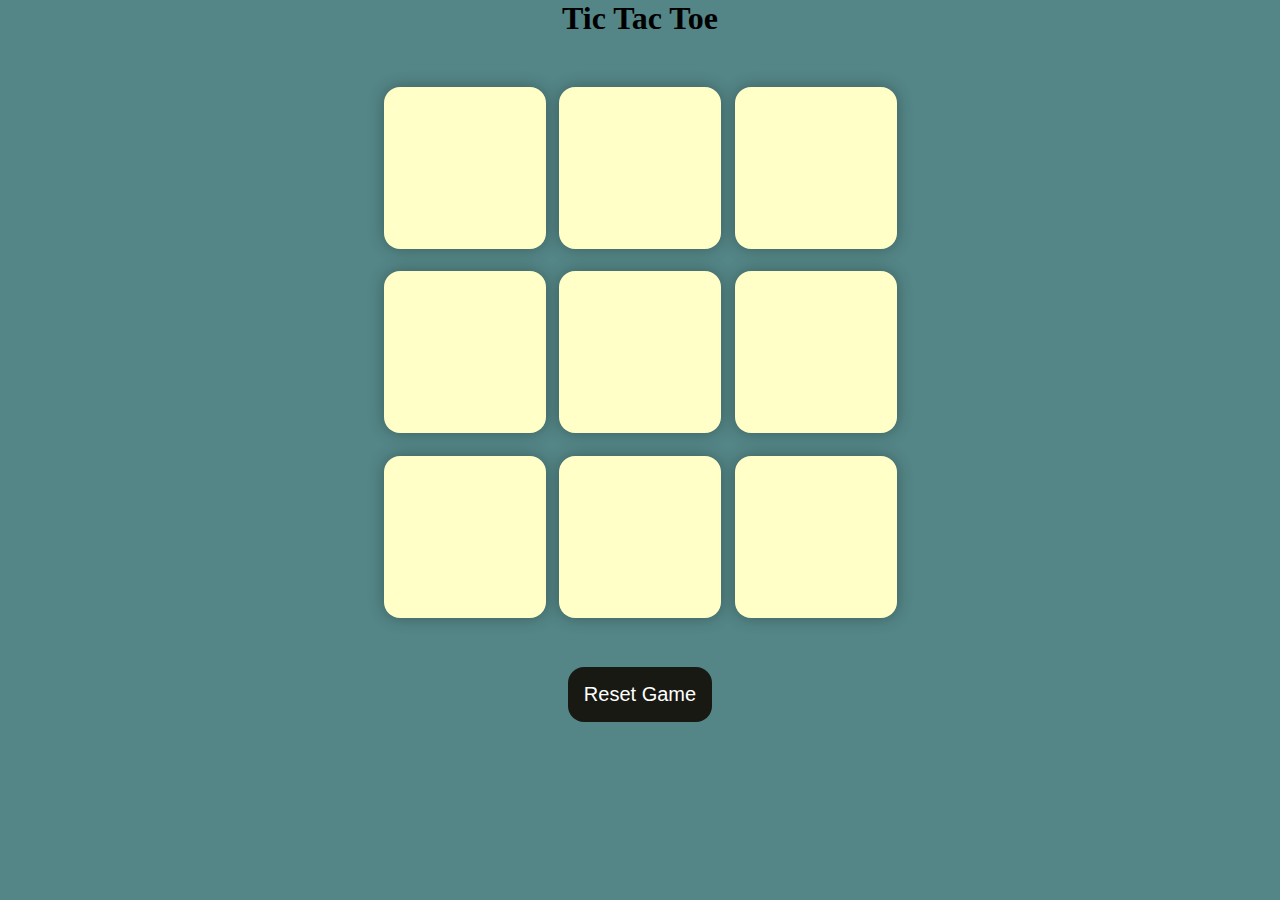
<file: index.html>
<!DOCTYPE html>
<html lang="en">
  <head>
    <meta charset="UTF-8" />
    <meta name="viewport" content="width=device-width, initial-scale=1.0" />
    <title>Tic-Tac-Toe Game</title>
    <link rel="stylesheet" href="./tictactoe.css" />
  </head>
  <body>
    <div class="msg-container hide">
      <p id="msg">Winner</p>
      <button id="new-btn">New Game</button>
    </div>
    <main>
      <h1>Tic Tac Toe</h1>
      <div class="container">
        <div class="game">
          <button class="box"></button>
          <button class="box"></button>
          <button class="box"></button>
          <button class="box"></button>
          <button class="box"></button>
          <button class="box"></button>
          <button class="box"></button>
          <button class="box"></button>
          <button class="box"></button>
        </div>
      </div>
      <button id="reset-btn">Reset Game</button>
    </main>
    <script src="./tictactoe.js"></script>
  </body>
</html>
</file>
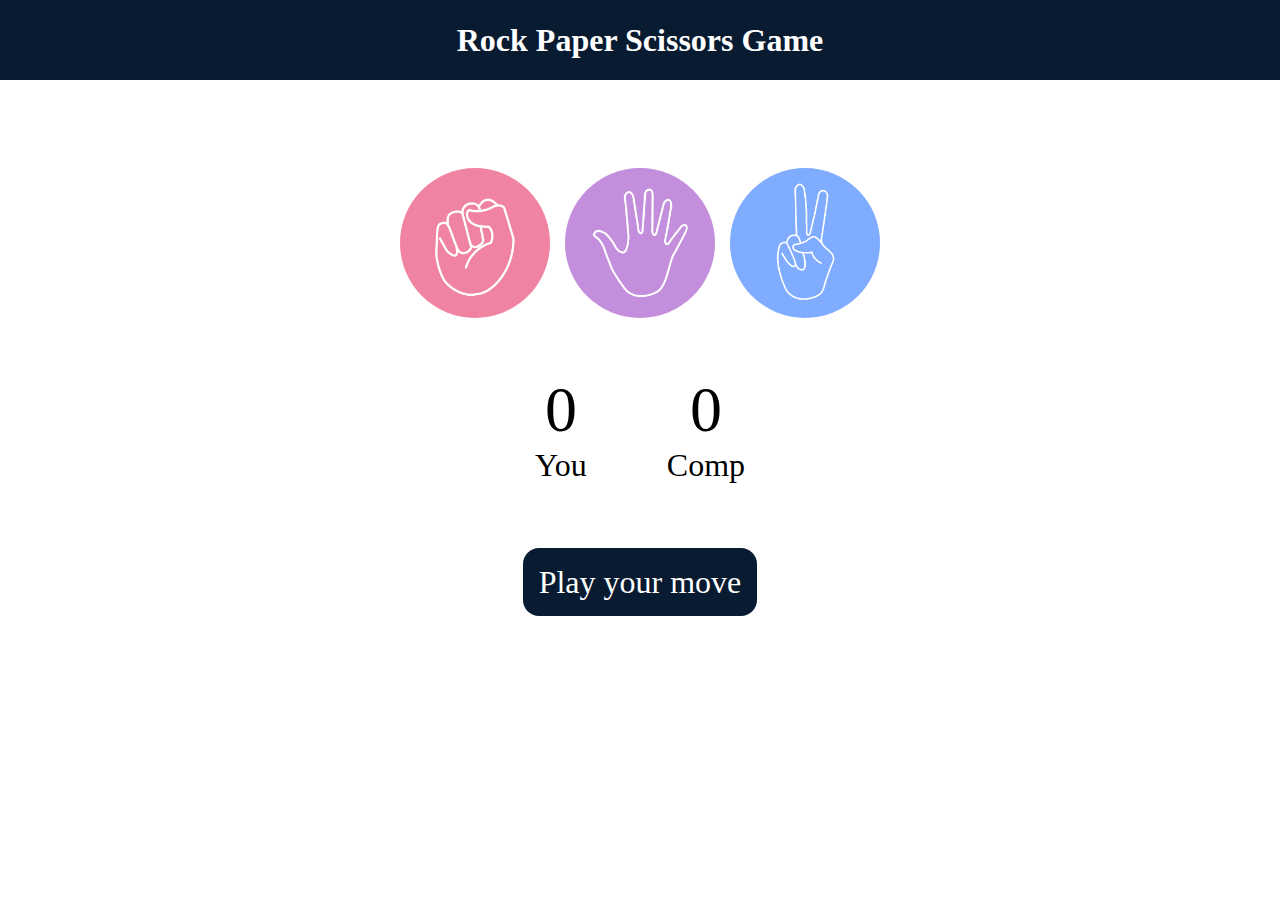
<file: StonePaperScissorsGame/Index.html>
<!DOCTYPE html>
<html lang="en">
  <head>
    <meta charset="UTF-8" />
    <meta name="viewport" content="width=device-width, initial-scale=1.0" />
    <title>Rock Paper Scissors Game</title>
    <link rel="stylesheet" href="Style.css" />
  </head>
  <body>
    <h1>Rock Paper Scissors Game</h1>
    <div class="choices">
        <div class ="choice" id="rock">
    <img src="rock.png" alt="Rock Image"/>      
    </div>
<div class ="choice" id="paper">
        <img src="paper.png" alt="paper Image"/>    
</div>
<div class ="choice" id="scissors">
    <img src="scissors.png" alt="scissors Image"/>      
</div>
    </div>

    <div class="score-board">
        <div class="score">
            <p id="user-score">0</p>
            <p> You</p>
        </div>
        <div class="score">
        <p id="comp-score">0</p>
        <p>Comp</p>
        </div>
    </div>

    <div class="msg-container">
        <p id="msg">Play your move</p>
    </div>
    <script src="javaScript.js"></script>
  </body>
</html>
</file>
<file: tictactoe.css>
* {
    margin: 0;
    padding: 0;
  }
  
  body {
    background-color: #548687;
    text-align: center;
  }
  
  .container {
    height: 70vh;
    display: flex;
  
    justify-content: center;
    align-items: center;
  }
  
  .game {
    height: 60vmin;
    width: 60vmin;
    display: flex;
    flex-wrap: wrap;
    justify-content: center;
    align-items: center;
    gap: 1.5vmin;
  }
  
  .box {
    height: 18vmin;
    width: 18vmin;
    border-radius: 1rem;
    border: none;
    box-shadow: 0 0 1rem rgba(0, 0, 0, 0.3);
    font-size: 8vmin;
    color: #b0413e;
    background-color: #ffffc7;
  }
  
  #reset-btn {
    padding: 1rem;
    font-size: 1.25rem;
    background-color: #191913;
    color: #fff;
    border-radius: 1rem;
    border: none;
  }
  
  #new-btn {
    padding: 1rem;
    font-size: 1.25rem;
    background-color: #191913;
    color: #fff;
    border-radius: 1rem;
    border: none;
  }
  
  #msg {
    color: #ffffc7;
    font-size: 5vmin;
  }
  
  .msg-container {
    height: 100vmin;
    display: flex;
    justify-content: center;
    align-items: center;
    flex-direction: column;
    gap: 4rem;
  }
  
  .hide {
    display: none;
  }
</file>
<file: StonePaperScissorsGame/Style.css>
*{
    padding: 0;
    margin: 0;
    text-align: center;
}
h1{
    background-color: #081b31;
    color: #fff;
    height: 5rem;;
   line-height: 5rem;
}
.choice{
  height: 165px;
  width: 165px;
  border-radius: 50%;
  display: flex;
  justify-content: center;
  align-items: center;

}
.choice:hover{
    opacity: 0.9;
    cursor: pointer;
    background-color: #081b31;
}
img{
    height: 150px;
    width: 150px;
    object-fit: cover;
    border-radius: 50%;
}

.choices{
    display: flex;
    justify-content: center;
    align-items: center;
    gap: 3 rem;
    margin-top: 5rem;
}

.score-board{
    display: flex;
    justify-content: center;
    align-items: center;
    font-size: 2rem;
    margin-top: 3rem;
    gap: 5rem;
}
#user-score,
#comp-score{
    font-size: 4rem;
}
.msg-container{
   margin-top: 5rem; 
}

#msg{
    background-color: #081b31;
    color: #fff;
    font-size: 2rem;
    display: inline;
    padding: 1rem;
    border-radius: 1rem
    ;
}
</file>
